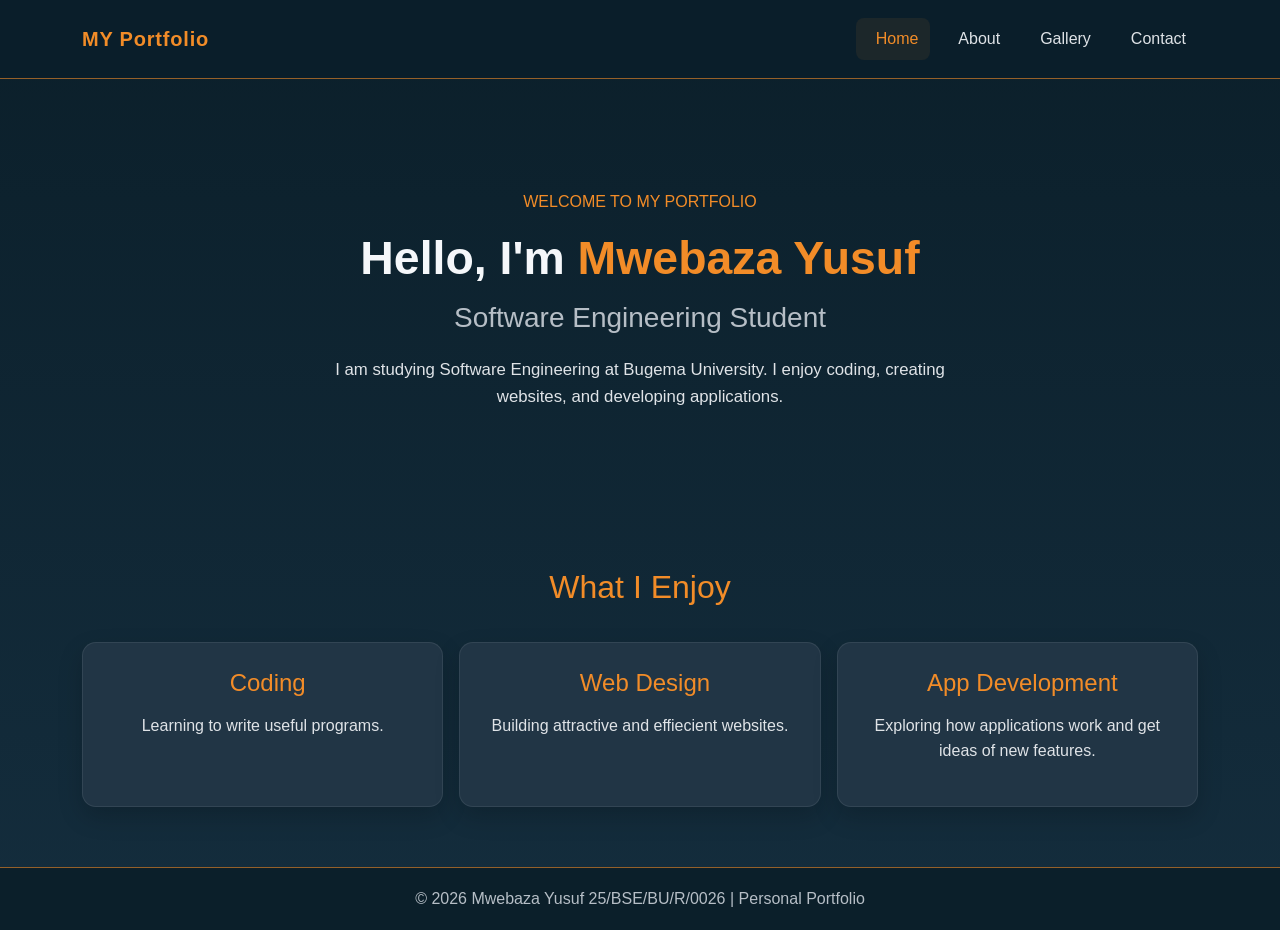
<file: index.html>
<!DOCTYPE html>
<html lang="en">
<head>
  <meta charset="UTF-8">
  <meta name="viewport" content="width=device-width, initial-scale=1">
  <title>Mwebaza Yusuf | Home</title>
  <link href="https://cdn.jsdelivr.net/npm/bootstrap@5.3.3/dist/css/bootstrap.min.css" rel="stylesheet">
  <link rel="stylesheet" href="style.css">
</head>
<body>
  <nav class="navbar navbar-expand-lg navbar-dark">
    <div class="container">
      <a class="navbar-brand" href="index.html">MY Portfolio</a>
      <div class="navbar-nav ms-auto">
        <a class="nav-link active" href="index.html"><span class="nav-icon"></span>Home</a>
        <a class="nav-link" href="about.html"><span class="nav-icon"></span>About</a>
        <a class="nav-link" href="gallery.html"><span class="nav-icon"></span>Gallery</a>
        <a class="nav-link" href="contact.html"><span class="nav-icon"></span>Contact</a>
      </div>
    </div>
  </nav>

  <main class="container hero text-center">
    <p class="purple">WELCOME TO MY PORTFOLIO</p>
    <h1>Hello, I'm <span>Mwebaza Yusuf</span></h1>
    <h3>Software Engineering Student</h3>
    <p class="intro">I am studying Software Engineering at Bugema University. I enjoy coding, creating websites, and developing applications.</p>

  </main>

  <section class="container text-center section">
    <h2><span>What I Enjoy</span></h2>
    <div class="row g-3 mt-3">
      <div class="col-md-4">
        <div class="card-dark">
          <h4><span class="feature-icon"></span>Coding</h4>
          <p>Learning to write useful programs.</p>
        </div>
      </div>
      <div class="col-md-4">
        <div class="card-dark">
          <h4><span class="feature-icon"></span>Web Design</h4>
          <p>Building attractive and effiecient websites.</p>
        </div>
      </div>
      <div class="col-md-4">
        <div class="card-dark">
          <h4><span class="feature-icon"></span>App Development</h4>
          <p>Exploring how applications work and get ideas of new features.</p>
        </div>
      </div>
    </div>
  </section>

  <footer>© 2026 Mwebaza Yusuf 25/BSE/BU/R/0026 | Personal Portfolio</footer>
</body>
</html>
</file>
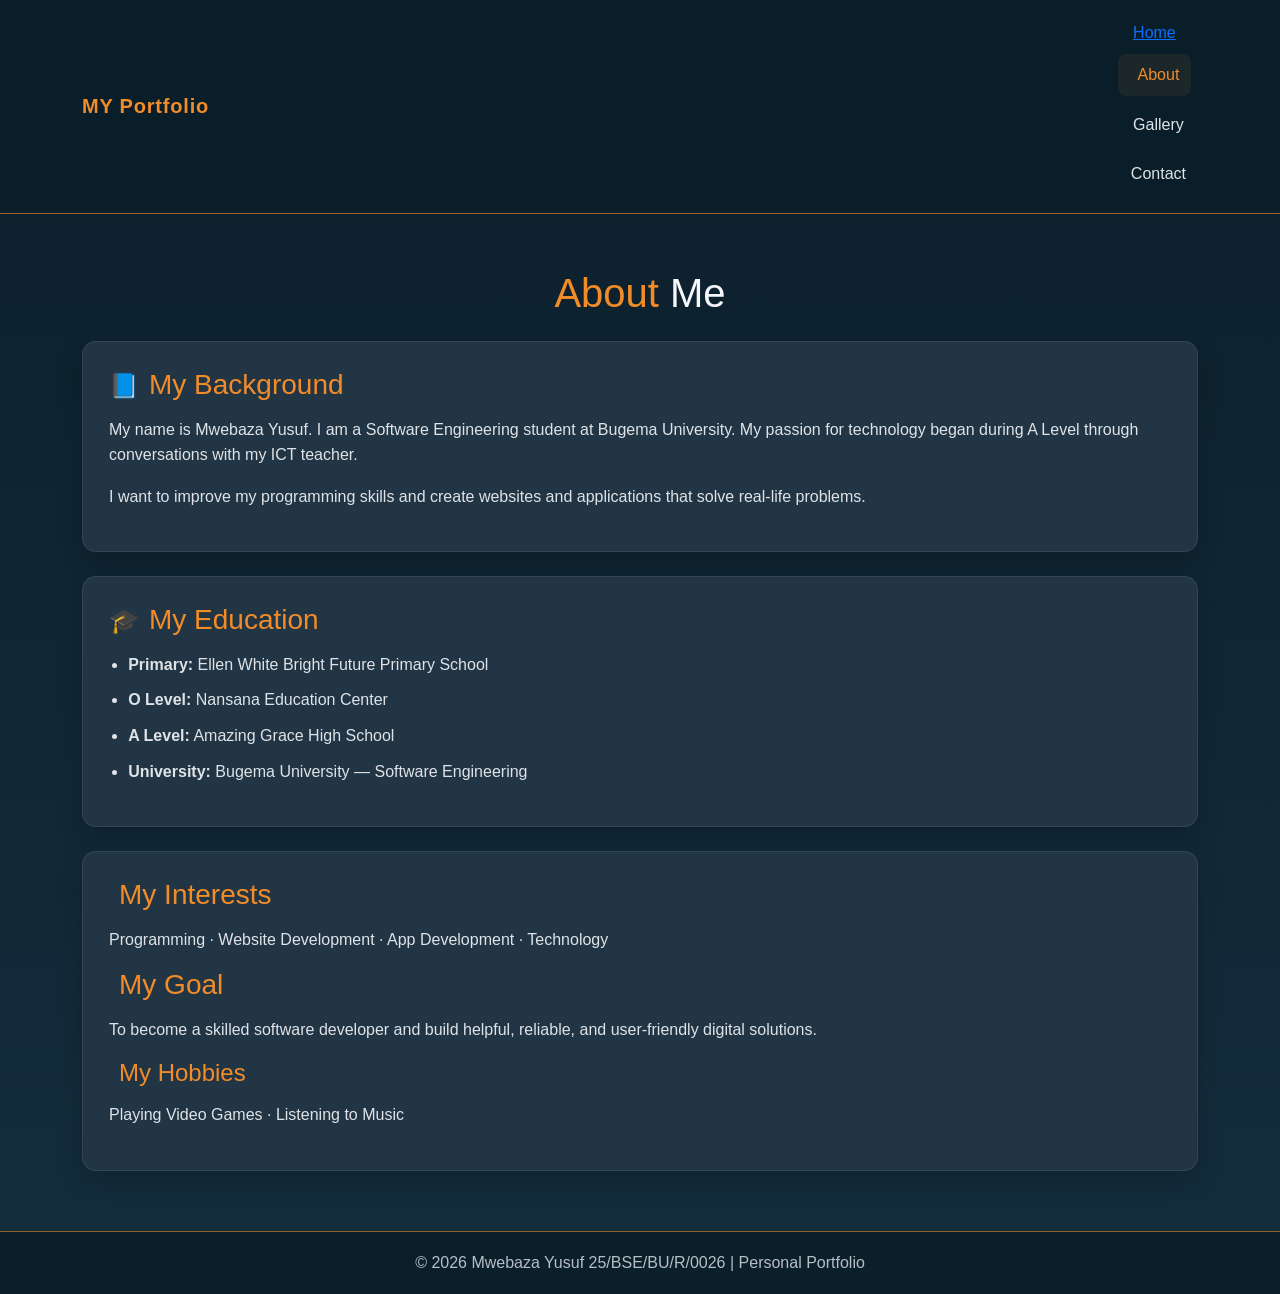
<file: about.html>
<!DOCTYPE html>
<html lang="en">
<head>
  <meta charset="UTF-8">
  <meta name="viewport" content="width=device-width, initial-scale=1">
  <title>About Me | Mwebaza Yusuf</title>
  <link href="https://cdn.jsdelivr.net/npm/bootstrap@5.3.3/dist/css/bootstrap.min.css" rel="stylesheet">
  <link rel="stylesheet" href="style.css">
</head>
<body>
  <nav class="navbar navbar-dark">
    <div class="container">
      <a class="navbar-brand" href="index.html">MY Portfolio</a>
      <div class="navbar-nav ms-auto">
        <a class="nav- link" href="index.html"><span class="nav-icon"></span>Home</a>
        <a class="nav-link active" href="about.html"><span class="nav-icon"></span>About</a>
        <a class="nav-link" href="gallery.html"><span class="nav-icon"></span>Gallery</a>
        <a class="nav-link" href="contact.html"><span class="nav-icon"></span>Contact</a>
      </div>
    </div>
  </nav>

  <main class="container section">
    <h1 class="text-center"><span>About</span> Me</h1>

    <div class="card-dark mt-4">
      <h3><span class="page-icon">📘</span>My Background</h3>
      <p>My name is Mwebaza Yusuf. I am a Software Engineering student at Bugema University. My passion for technology began during A Level through conversations with my ICT teacher.</p>
      <p>I want to improve my programming skills and create websites and applications that solve real-life problems.</p>
    </div>

    <div class="card-dark mt-4">
      <h3><span class="page-icon">🎓</span>My Education</h3>
      <ul>
        <li><strong>Primary:</strong> Ellen White Bright Future Primary School</li>
        <li><strong>O Level:</strong> Nansana Education Center</li>
        <li><strong>A Level:</strong> Amazing Grace High School</li>
        <li><strong>University:</strong> Bugema University — Software Engineering</li>
      </ul>
    </div>

    <div class="card-dark mt-4">
      <h3><span class="page-icon"></span>My Interests</h3>
      <p>Programming · Website Development · App Development · Technology</p>
      <h3><span class="page-icon"></span>My Goal</h3>
      <p>To become a skilled software developer and build helpful, reliable, and user-friendly digital solutions.</p>
      <h4><span class="page-icon"></span>My Hobbies</h4>
      <p>Playing Video Games · Listening to Music</p>
    </div>
  </main>

  <footer>© 2026 Mwebaza Yusuf 25/BSE/BU/R/0026 | Personal Portfolio</footer>
</body>
</html>
</file>
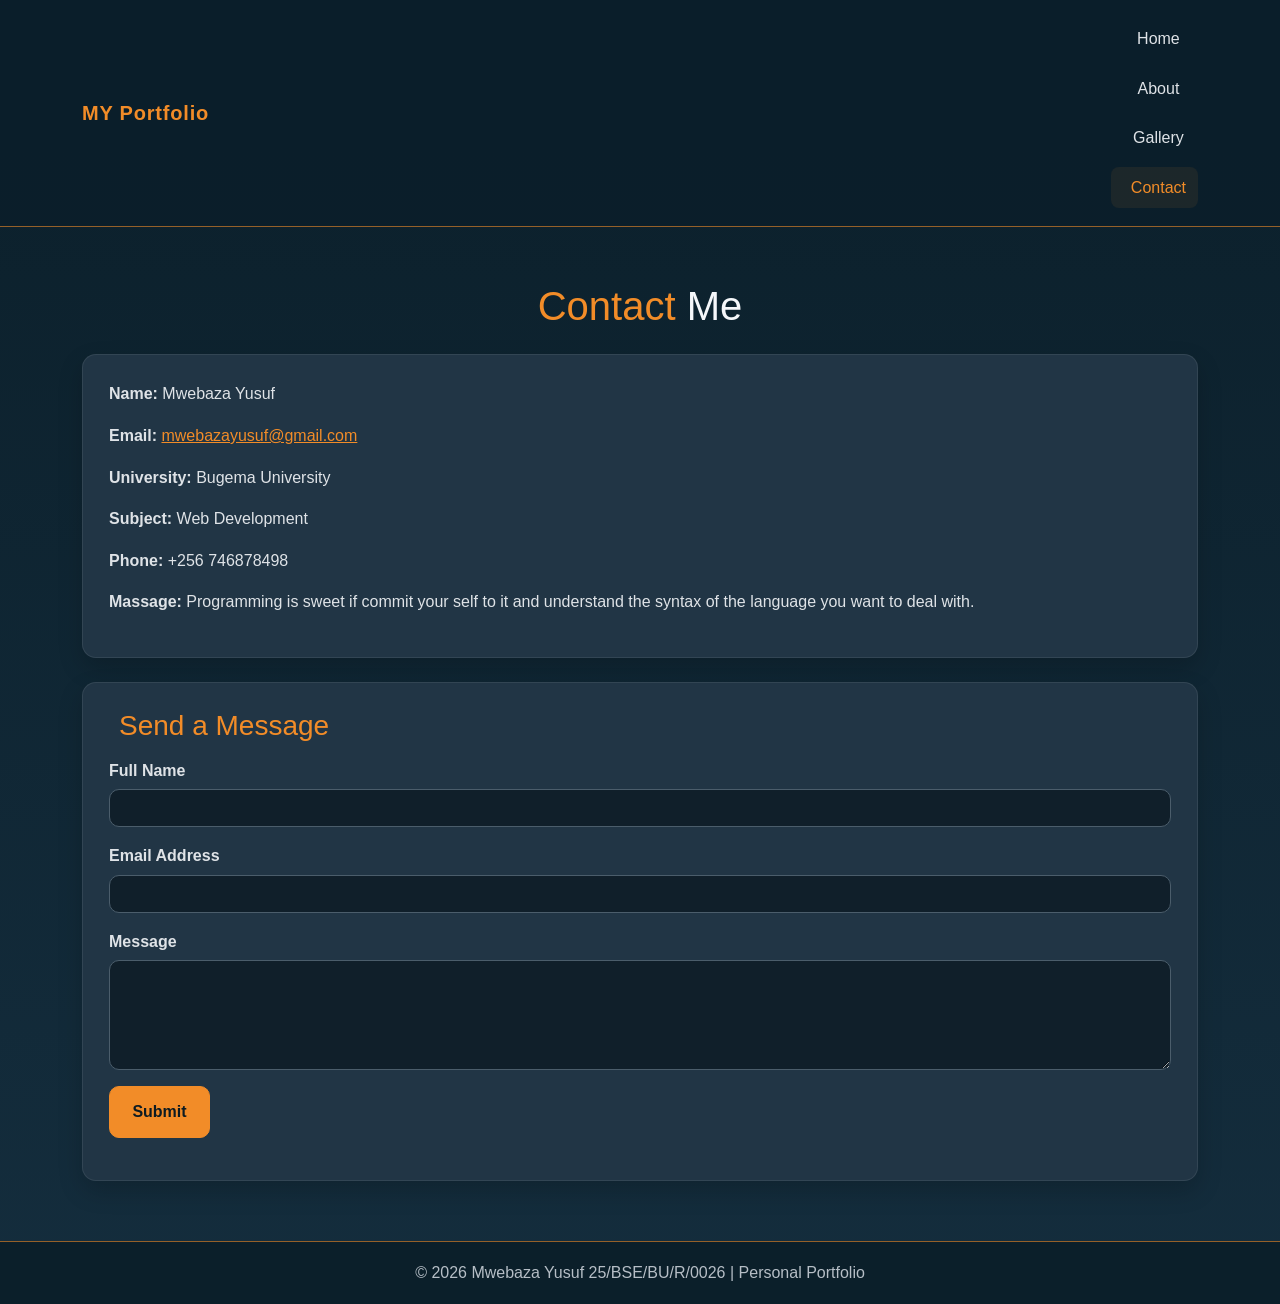
<file: contact.html>
<!DOCTYPE html>
<html lang="en">
<head>
  <meta charset="UTF-8">
  <meta name="viewport" content="width=device-width, initial-scale=1">
  <title>Contact | Mwebaza Yusuf</title>
  <link href="https://cdn.jsdelivr.net/npm/bootstrap@5.3.3/dist/css/bootstrap.min.css" rel="stylesheet">
  <link rel="stylesheet" href="style.css">
</head>
<body>
  <nav class="navbar navbar-dark">
    <div class="container">
      <a class="navbar-brand" href="index.html">MY Portfolio</a>
      <div class="navbar-nav ms-auto">
        <a class="nav-link" href="index.html"><span class="nav-icon"></span>Home</a>
        <a class="nav-link" href="about.html"><span class="nav-icon"></span>About</a>
        <a class="nav-link" href="gallery.html"><span class="nav-icon"></span>Gallery</a>
        <a class="nav-link active" href="contact.html"><span class="nav-icon"></span>Contact</a>
      </div>
    </div>
  </nav>

  <main class="container section">
    <h1 class="text-center"><span>Contact</span> Me</h1>

    <div class="card-dark mt-4">
      <p><strong>Name:</strong> Mwebaza Yusuf</p>
      <p><strong>Email:</strong> <a href="mailto:mwebazayusuf@gmail.com">mwebazayusuf@gmail.com</a></p>
      <p><strong>University:</strong> Bugema University</p>
      <p><strong>Subject:</strong> Web Development</p>
      <p><strong>Phone:</strong> +256 746878498</p>
      <p><strong>Massage:</strong> Programming is sweet if commit your self to it and understand the syntax of the language you want to deal with.</p>
    </div>

    <form class="card-dark mt-4" onsubmit="showMessage(event)">
      <h3><span class="page-icon"></span>Send a Message</h3>
      <label for="name">Full Name</label>
      <input class="form-control mb-3" id="name" required>
      <label for="email">Email Address</label>
      <input class="form-control mb-3" id="email" type="email" required>
      <label for="message">Message</label>
      <textarea class="form-control mb-3" id="message" rows="4" required></textarea>
      <button class="btn btn-purple" type="submit">Submit</button>
      <p id="result" class="mt-3"></p>
    </form>
  </main>

  <footer>© 2026 Mwebaza Yusuf 25/BSE/BU/R/0026 | Personal Portfolio</footer>

  <script>
    function showMessage(event) {
      event.preventDefault();
      document.getElementById("result").textContent =
        "Thank you! This demo form does not send messages yet.";
    }
  </script>
</body>
</html>
</file>
<file: style.css>
:root {
  --bg-dark: #0b1f2a;
  --bg-mid: #142d3d;
  --bg-panel: #233746;
  --bg-panel-alt: #2d3d4c;
  --orange: #f28c28;
  --orange-deep: #d96f1f;
  --gray: #dfe3e7;
  --gray-soft: #b6bec6;
  --dark-text: #0d1b22;
  --white: #f5f7fa;
  --line: #4b5d6b;
}

* {
  box-sizing: border-box;
}

body {
  margin: 0;
  background: linear-gradient(180deg, var(--bg-dark) 0%, var(--bg-mid) 100%);
  color: var(--white);
  font-family: Arial, sans-serif;
  line-height: 1.6;
}

.navbar {
  background: rgba(11, 31, 42, 0.96);
  border-bottom: 1px solid rgba(242, 140, 40, 0.6);
  padding: 18px 0;
}

.navbar-brand {
  color: var(--orange) !important;
  font-weight: 700;
  letter-spacing: 0.04em;
}

.navbar-nav {
  display: flex;
  align-items: center;
  gap: 0.5rem;
}

.nav-link {
  color: var(--gray) !important;
  display: inline-flex;
  align-items: center;
  gap: 8px;
  padding: 8px 12px !important;
  border-radius: 8px;
  transition: 0.2s ease;
}

.nav-link:hover,
.nav-link.active {
  color: var(--orange) !important;
  background: rgba(242, 140, 40, 0.08);
}

.nav-icon {
  font-size: 1.1rem;
}

.hero {
  padding-top: 110px;
  padding-bottom: 80px;
}

.hero h1 {
  font-size: 2.9rem;
  font-weight: bold;
  color: var(--white);
}

.hero h1 span,
.section h1 span,
.section h2 span,
.purple,
.accent-text {
  color: var(--orange) !important;
}

.hero h3 {
  margin: 15px 0;
  color: var(--gray-soft);
}

.intro {
  max-width: 650px;
  margin: 22px auto;
  color: var(--gray);
  font-size: 1.05rem;
}

.btn-purple {
  background: var(--orange);
  color: var(--dark-text);
  border: 1px solid var(--orange);
  font-weight: 600;
  padding: 0.8rem 1.4rem;
  border-radius: 10px;
}

.btn-purple:hover {
  background: var(--orange-deep);
  border-color: var(--orange-deep);
  color: var(--white);
}

.btn-outline-light {
  margin: 5px;
  border-color: var(--gray);
  color: var(--white);
}

.section {
  padding-top: 55px;
  padding-bottom: 60px;
}

.section h1, .section h2 {
  margin-bottom: 20px;
}

.card-dark {
  background: rgba(35, 55, 70, 0.96);
  border: 1px solid rgba(255, 255, 255, 0.08);
  border-radius: 14px;
  padding: 26px;
  height: 100%;
  box-shadow: 0 10px 25px rgba(0, 0, 0, 0.18);
}

.card-dark h3,
.card-dark h4 {
  color: var(--orange);
  margin-bottom: 15px;
}

.card-dark p,
.card-dark li,
.card-dark label,
.card-dark .form-control {
  color: var(--gray);
}
.gallery-card {
      border: none;
      border-radius: 1rem;
      overflow: hidden;
      box-shadow: 0 4px 18px rgba(0,0,0,.08);
      transition: transform .25s, box-shadow .25s;
    }
    .gallery-card:hover { transform: translateY(-6px); box-shadow: 0 12px 28px rgba(0,0,0,.14); }
    .gallery-card .img-wrap { overflow: hidden; cursor: pointer; }
    .gallery-card img {
      width: 100%;
      aspect-ratio: 4 / 3;
      object-fit: cover;
      transition: transform .4s;
    }
    .gallery-card:hover img { transform: scale(1.06); }
    .gallery-card .card-title { font-size: 1.05rem; font-weight: 600; }

.card-dark a {
  color: var(--orange);
  overflow-wrap: anywhere;
}

.card-dark ul {
  padding-left: 1.2rem;
}

.card-dark li {
  margin-bottom: 10px;
}

.feature-icon,
.page-icon {
  font-size: 1.5rem;
  color: var(--orange);
  margin-right: 10px;
}

.form-control {
  background: #101f2a;
  color: var(--white);
  border: 1px solid var(--line);
  border-radius: 10px;
}

.form-control:focus {
  background: #101f2a;
  color: var(--white);
  border-color: var(--orange);
  box-shadow: 0 0 0 0.2rem rgba(242, 140, 40, 0.18);
}

form label {
  margin-bottom: 6px;
  font-weight: 600;
}

video {
  border-radius: 10px;
  margin-top: 12px;
  border: 1px solid rgba(242, 140, 40, 0.3);
}

footer {
  background: rgba(11, 31, 42, 0.96);
  color: var(--gray-soft);
  text-align: center;
  padding: 18px 12px;
  border-top: 1px solid rgba(242, 140, 40, 0.6);
}

@media (max-width: 576px) {
  .hero {
    padding-top: 70px;
    padding-bottom: 50px;
  }

  .hero h1 {
    font-size: 2.1rem;
  }

  .navbar-nav {
    flex-wrap: wrap;
    justify-content: center;
  }

  .nav-link {
    font-size: 0.9rem;
  }

  .card-dark {
    padding: 18px;
  }
</file>
